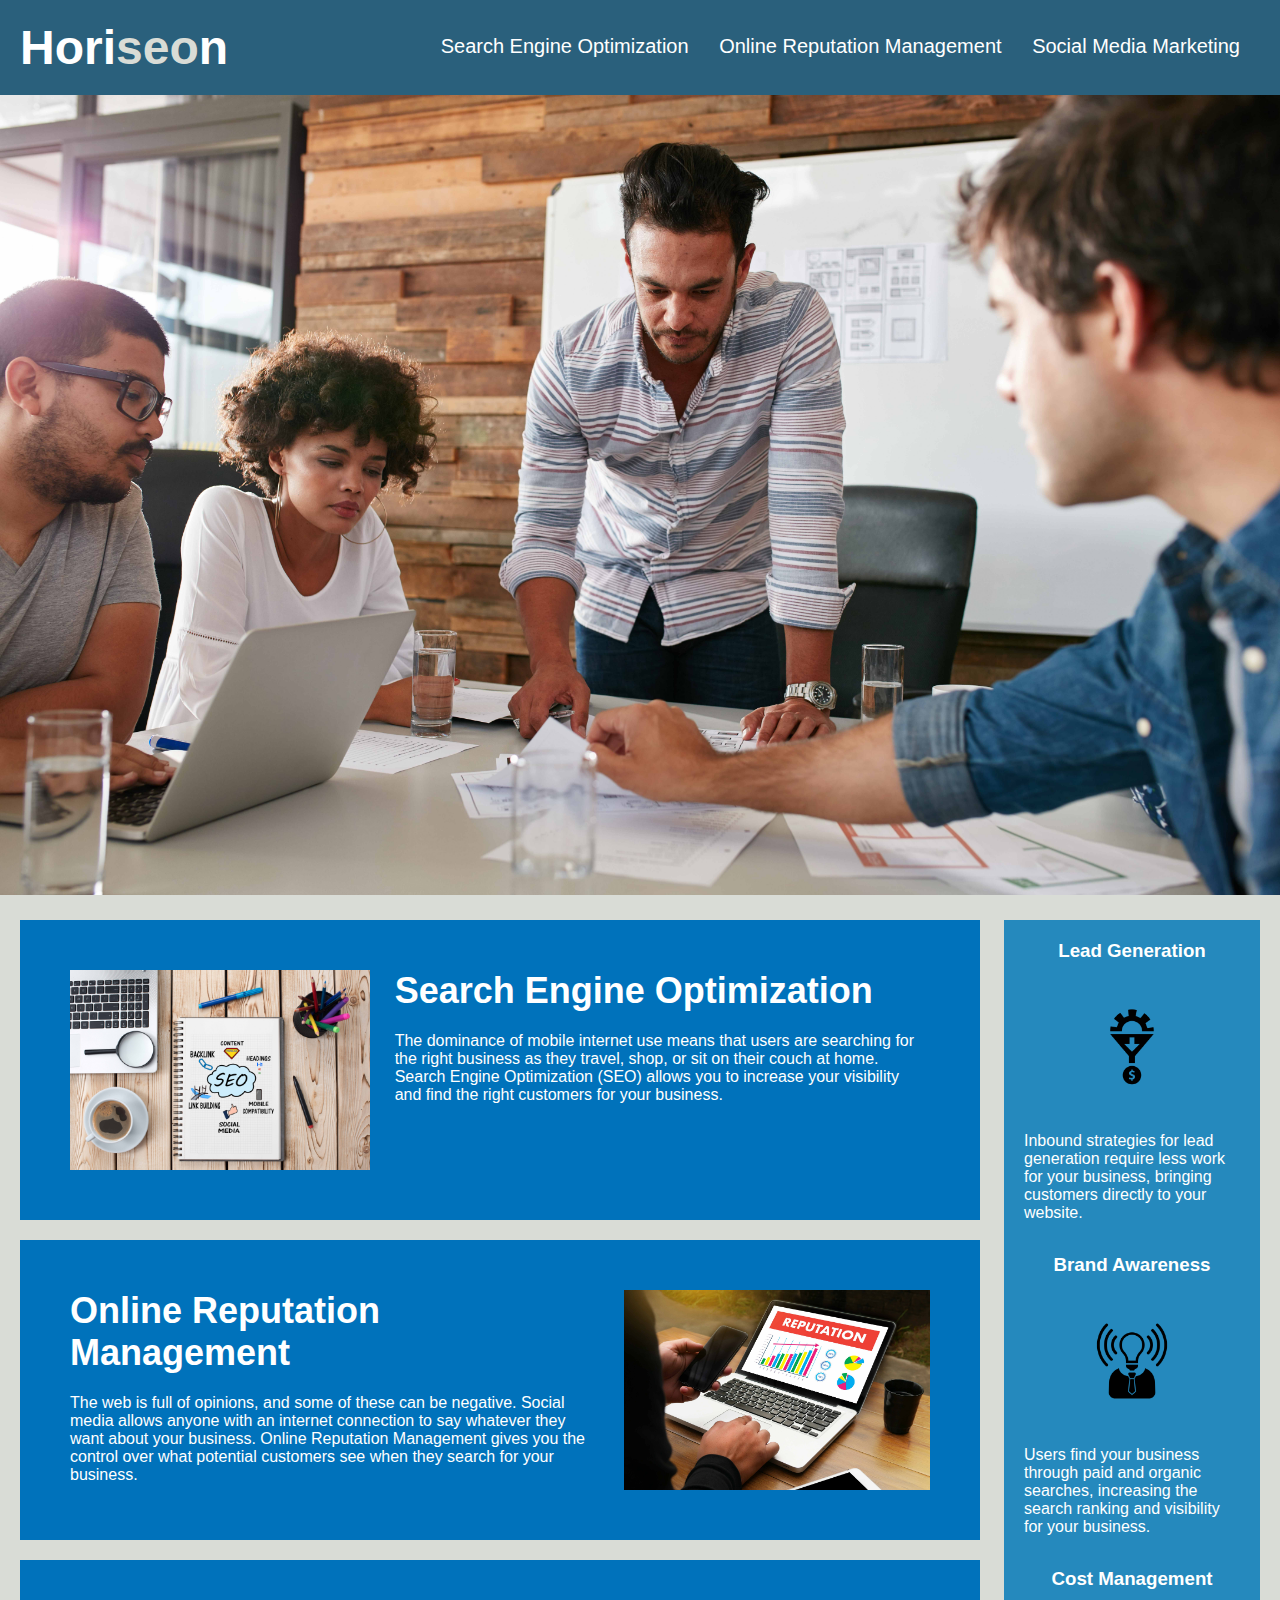
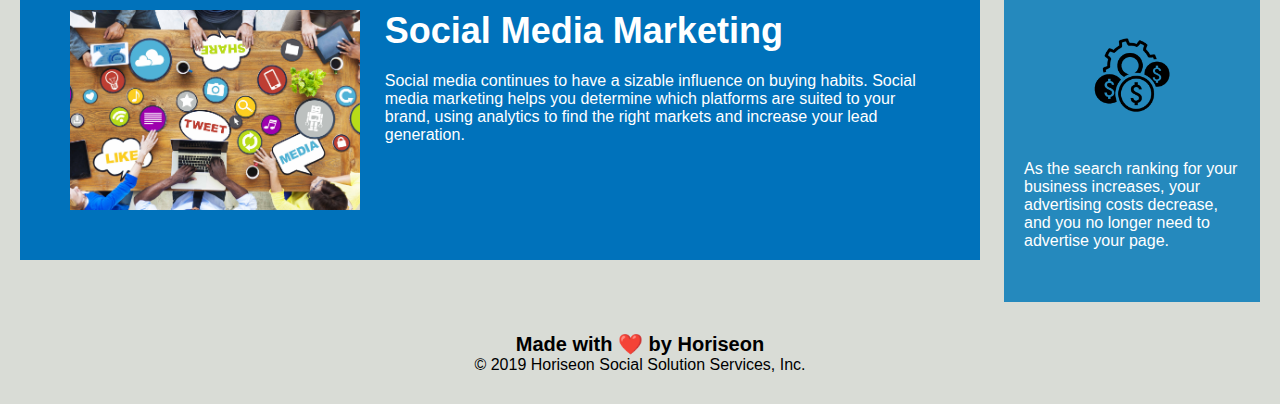
<file: index.html>
<!DOCTYPE html>
<html lang="en-us"> 
<head>
    <meta charset="UTF-8" />
    <link rel="stylesheet" href="./assets/css/style.css">
    <title>Horiseon Social Solution Service</title>
</head>

<body>
    <header class="header">
        <h1>Hori<span class="seo">seo</span>n</h1>
        <div>
            <ul>
                <li>
                    <a href="#search-engine-optimization">Search Engine Optimization</a>
                </li>
                <li>
                    <a href="#online-reputation-management">Online Reputation Management</a>
                </li>
                <li>
                    <a href="#social-media-marketing">Social Media Marketing</a>
                </li>
            </ul>
        </div>
    </header>
    <main>
        <div class="hero" role="image" aria-label="People collaborating in a small meeting"></div>
        <section class="content">
            <div id="search-engine-optimization" class="content-item-container">
                <img src="./assets/images/search-engine-optimization.jpeg" class="float-left" alt="Notebook with SEO brainstorming sketch"/>
                <h2>Search Engine Optimization</h2>
                <p>
                    The dominance of mobile internet use means that users are searching for the right business as they travel, shop, or sit on their couch at home. Search Engine Optimization (SEO) allows you to increase your visibility and find the right customers for your business.
                </p>
            </div>
            <div id="online-reputation-management" class="content-item-container">
                <img src="./assets/images/online-reputation-management.jpeg" class="float-right" alt="Person using laptop to manage online reputation" />
                <h2>Online Reputation Management</h2>
                <p>
                    The web is full of opinions, and some of these can be negative. Social media allows anyone with an internet connection to say whatever they want about your business. Online Reputation Management gives you the control over what potential customers see when they search for your business.
                </p>
            </div>
            <div id="social-media-marketing" class="content-item-container">
                <img src="./assets/images/social-media-marketing.jpeg" class="float-left" alt="Group of people at table with ideograms about social media" />
                <h2>Social Media Marketing</h2>
                <p>
                    Social media continues to have a sizable influence on buying habits. Social media marketing helps you determine which platforms are suited to your brand, using analytics to find the right markets and increase your lead generation.
                </p>
            </div>
        </section>
        <aside class="benefits">
            <div class="benefit-item">
                <h3>Lead Generation</h3>
                <img src="./assets/images/lead-generation.png" alt="Gear funneling into money" />
                <p>
                    Inbound strategies for lead generation require less work for your business, bringing customers directly to your website.
                </p>
            </div>
            <div class="benefit-item">
                <h3>Brand Awareness</h3>
                <img src="./assets/images/brand-awareness.png" alt="Person icon with lightbulb as a head" />
                <p>
                    Users find your business through paid and organic searches, increasing the search ranking and visibility for your business.
                </p>
            </div>
            <div class="benefit-item">
                <h3>Cost Management</h3>
                <img src="./assets/images/cost-management.png" alt="Gear with coins" />
                <p>
                    As the search ranking for your business increases, your advertising costs decrease, and you no longer need to advertise your page.
                </p>
            </div>
        </aside>
    </main>
    <footer class="footer">
        <h2>Made with <span role="text" aria-label="love">❤️️</span> by Horiseon</h2>
        <p>
            &copy; 2019 Horiseon Social Solution Services, Inc.
        </p>
    </footer>
</body>

</html>
</file>
<file: assets/css/style.css>
/* CSS reset */

* {
    box-sizing: border-box;
    padding: 0;
    margin: 0;
}

/* Main Styles */

body {
    background-color: #d9dcd6;
    font-family: 'Trebuchet MS', 'Lucida Sans Unicode', 'Lucida Grande', 'Lucida Sans', Arial, sans-serif;
}

a {
    color: #ffffff;
    text-decoration: none;
}

p {
    font-size: 16px;
}

main {
    font-family: 'Gill Sans', 'Gill Sans MT', Calibri, 'Trebuchet MS', sans-serif;
}

.header {
    padding: 20px;
    background-color: #2a607c;
    color: #ffffff;
}

.header h1 {
    display: inline-block;
    font-size: 48px;
}

.seo {
    color: #d9dcd6;
}

.header div {
    padding-top: 15px;
    margin-right: 20px;
    float: right;
    font-family: 'Gill Sans', 'Gill Sans MT', Calibri, 'Trebuchet MS', sans-serif;
    font-size: 20px;
}

.header div ul {
    list-style-type: none;
}

.header div ul li {
    display: inline-block;
    margin-left: 25px;
}

.hero {
    height: 800px;
    width: 100%;
    margin-bottom: 25px;
    background-image: url("../images/digital-marketing-meeting.jpeg");
    background-size: cover;
    background-position: center;
}

.float-left {
    float: left;
    margin-right: 25px;
}

.float-right {
    float: right;
    margin-left: 25px;
}

.content {
    width: 75%;
    display: inline-block;
    margin-left: 20px;
}

.benefits {
    margin-right: 20px;
    padding: 20px;
    clear: both;
    float: right;
    width: 20%;
    height: 100%;
    background-color: #2589bd;
}

.benefit-item {
    margin-bottom: 32px;
    color: #ffffff;
}

.benefit-item h3 {
    margin-bottom: 10px;
    text-align: center;
}

.benefit-item img {
    display: block;
    margin: 10px auto;
    max-width: 150px;
}

.content-item-container {
    margin-bottom: 20px;
    padding: 50px;
    height: 300px;
    background-color: #0072bb;
    color: #ffffff;
}

.content-item-container img {
    max-height: 200px;
}

.content-item-container h2 {
    margin-bottom: 20px;
    font-size: 36px;
}

.footer {
    padding: 30px;
    clear: both;
    text-align: center;
}

.footer h2 {
    font-size: 20px;
}
</file>
